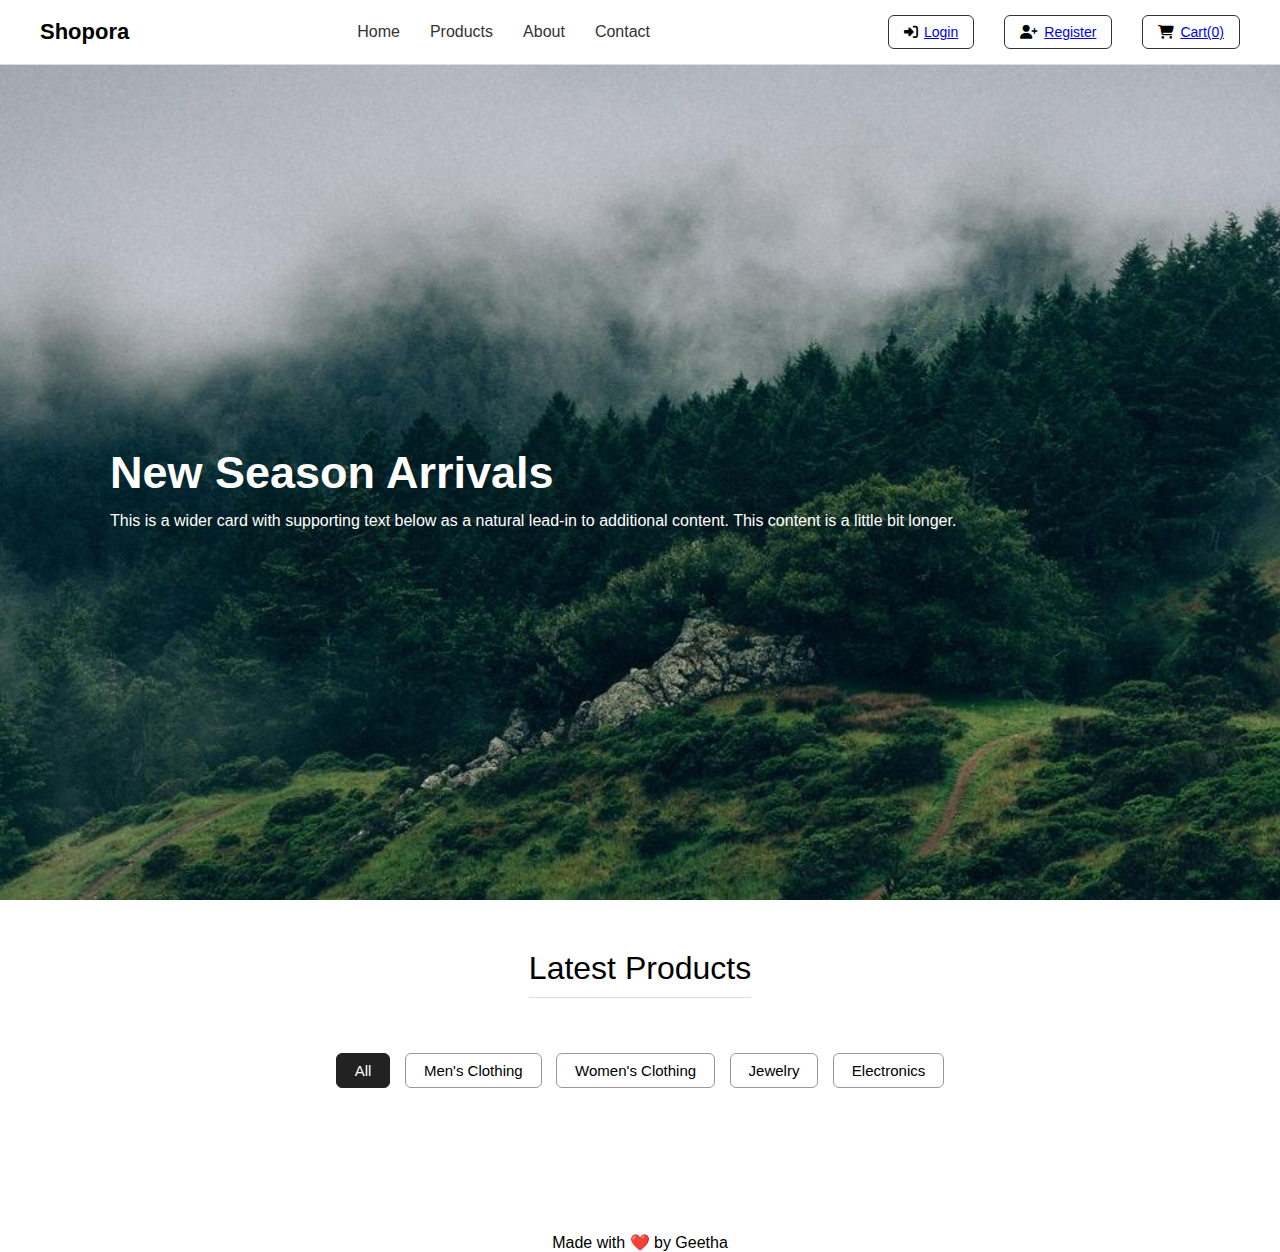
<file: index.html>
<!DOCTYPE html>
<html lang="en">
<head>
    <meta charset="UTF-8">
    <meta name="viewport" content="width=device-width, initial-scale=1.0">
    <title>Ecommerce</title>
    <link rel="stylesheet" href="https://cdnjs.cloudflare.com/ajax/libs/font-awesome/6.5.0/css/all.min.css">
    <link rel="stylesheet" href="homepage.css">
</head>
<body>
<!-- navigation bar -->
<header class="navbar">
    <div class="logo">
    <a href="index.html">Shopora</a>
    </div>

    <div class="hamburger">
        <i class="fa fa-bars"></i>
    </div>

 <nav>
        <a href="index.html">Home</a>
        <a href="Products.html">Products</a>
        <a href="About.html">About</a>
        <a href="contact.html">Contact</a>
        
    </nav>

<div class="icons desktop-icons">
        <button class="btn"><i class="fa-solid fa-right-to-bracket"></i><a href="Login.html"> Login</a></button>
        <button class="btn"><i class="fa-solid fa-user-plus"></i><a href="Register.html">Register</a> </button>
        <button class="btn cart"><i class="fa-solid fa-cart-shopping"></i><a href="cart.html">Cart (0)</a> </button>
    </div>

</header>

<section class="hero">
    <div class="hero-content">
        <h1>New Season Arrivals</h1>
        <p>This is a wider card with supporting text below as a natural lead-in to additional content. 
           This content is a little bit longer.</p>
    </div>
</section>

<section class="products-section">
    <h2>Latest Products</h2>
    <div class="product-filters">
        <button class="filter-btn active">All</button>
        <button class="filter-btn">Men's Clothing</button>
        <button class="filter-btn">Women's Clothing</button>
        <button class="filter-btn">Jewelry</button>
        <button class="filter-btn">Electronics</button>
    </div>
</section>

<div class="product-container" id="productContainer"></div>

<footer class="footer">
    Made with ❤️ by Geetha
</footer>

<script>
const productContainer = document.getElementById("productContainer");
let allProducts = [];

// Fetch products
async function loadProducts() {
    const response = await fetch("https://fakestoreapi.com/products");
    allProducts = await response.json();
    displayProducts(allProducts);
}

// Display products
function displayProducts(products) {
    productContainer.innerHTML = products.map(product => `
        <div class="product-card">
            <img src="${product.image}" alt="${product.title}">
            <h3>${product.title.slice(0, 18)}...</h3>
            <p>${product.description.slice(0, 60)}...</p>
            <div class="product-price">$ ${product.price}</div>
            <div class="card-btns">
                <button>Details</button>
                <button onclick="addToCart(${product.id}, '${product.title}', ${product.price}, '${product.image}')">Add to Cart</button>
            </div>
        </div>
    `).join("");
}

// Filter the products [all,men,women,jewelery,electronics]
document.querySelectorAll(".filter-btn").forEach(btn => {
    btn.addEventListener("click", () => {

       
        document.querySelector(".filter-btn.active")?.classList.remove("active");
        btn.classList.add("active");

        const category = btn.textContent.trim();
        
        if (category === "All") {
            displayProducts(allProducts);
        } 
        else if (category.includes("Men")) {
            displayProducts(allProducts.filter(p => p.category === "men's clothing"));
        } 
        else if (category.includes("Women")) {
            displayProducts(allProducts.filter(p => p.category === "women's clothing"));
        } 
        else if (category.includes("Jewelry")) {
            displayProducts(allProducts.filter(p => p.category === "jewelery"));
        } 
        else if (category.includes("Electronics")) {
            displayProducts(allProducts.filter(p => p.category === "electronics"));
        }
    });
});

loadProducts();
updateCartCount();

// Adding to cart function
function addToCart(id, title, price, image) {
    let cart = JSON.parse(localStorage.getItem('cart')) || [];
    const existingItem = cart.find(item => item.id === id);

    if (existingItem) {
        existingItem.quantity += 1;
        alert('This product is already in the cart');
    } else {
        cart.push({ id, title, price, image, quantity: 1 });
        alert('Product added to cart!');
    }

    localStorage.setItem('cart', JSON.stringify(cart));
    updateCartCount();
}

// Update cart count 
function updateCartCount() {
    const cart = JSON.parse(localStorage.getItem('cart')) || [];
    const cartCount = cart.reduce((total, item) => total + item.quantity, 0);
    const cartBtn = document.querySelector('.btn a[href="cart.html"]');
    if (cartBtn) {
        cartBtn.textContent = `Cart(${cartCount})`;
    }
}

// Hamburger menu toggle
const hamburger = document.querySelector('.hamburger');
const nav = document.querySelector('nav');

hamburger.addEventListener('click', () => {
    nav.classList.toggle('active');
});
</script>

</body>
</html>
</file>
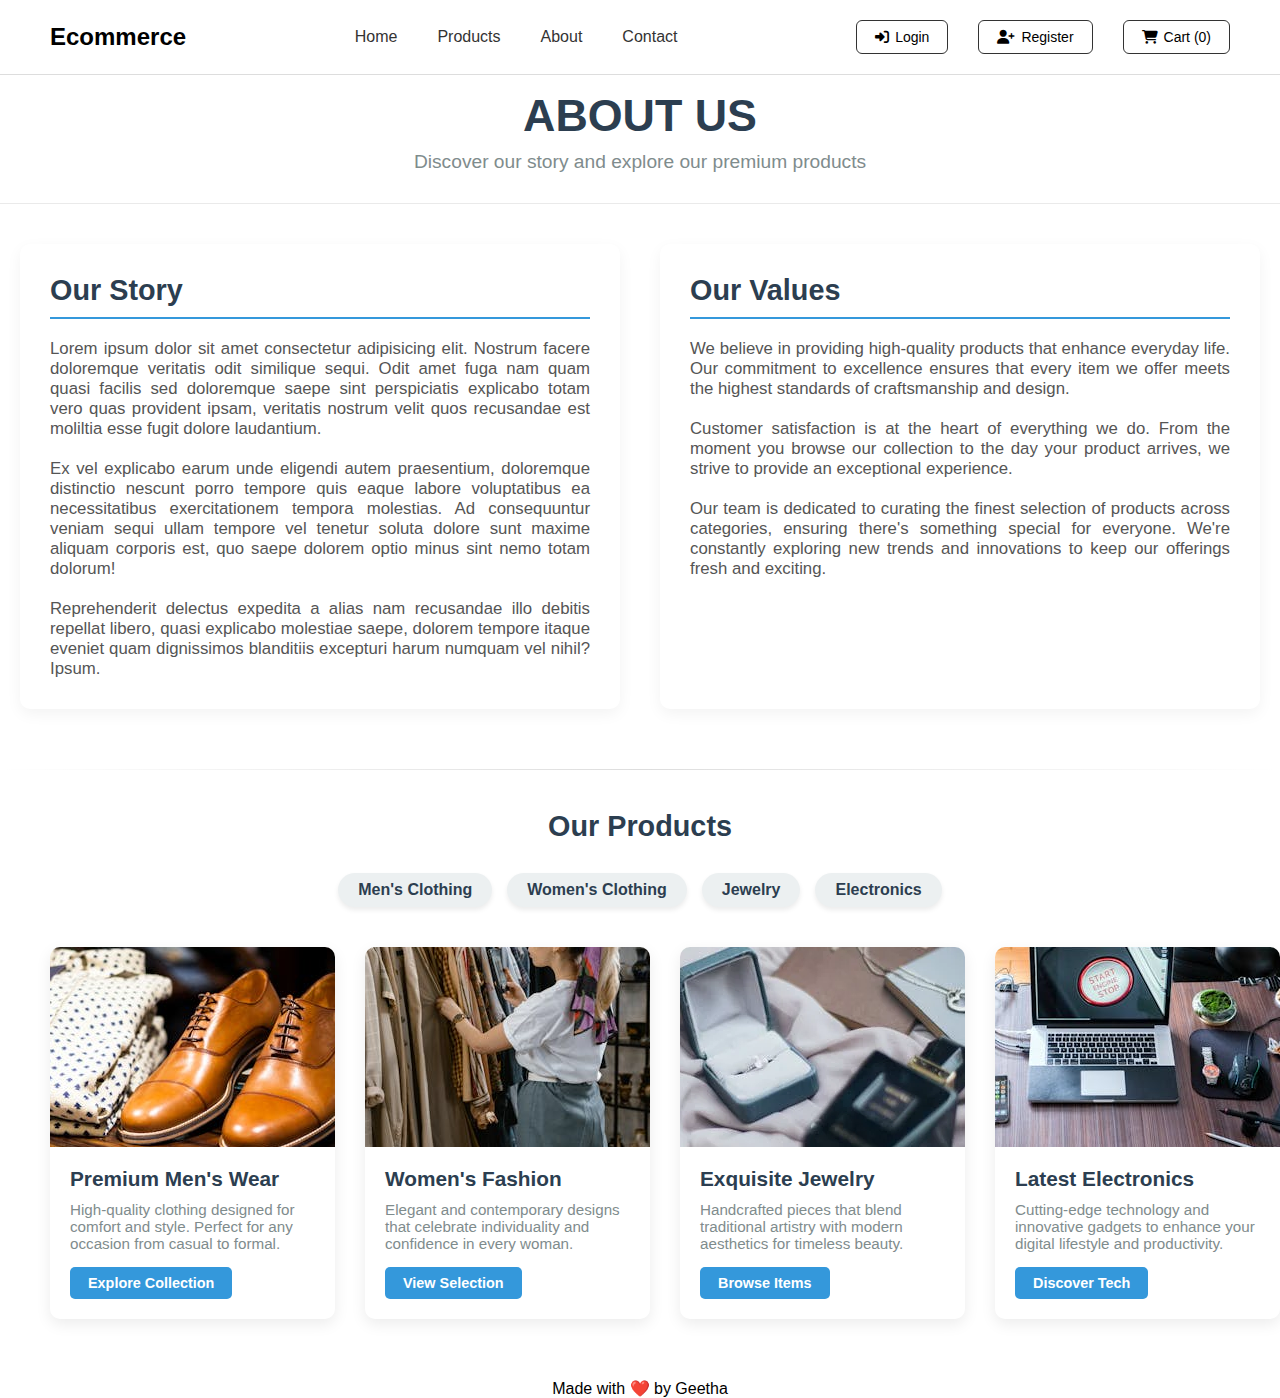
<file: About.html>
<!DOCTYPE html>
<html lang="en">
<head>
    <meta charset="UTF-8">
    <meta name="viewport" content="width=device-width, initial-scale=1.0">
    <title>Ecommerce</title>
    <link rel="stylesheet" href="https://cdnjs.cloudflare.com/ajax/libs/font-awesome/6.5.0/css/all.min.css">
    <link rel="stylesheet" href="about.css">
</head>
<body>
    
<!-- navigation bar -->
<header class="navbar">
    <div class="logo">
    <a href="index.html">Ecommerce</a>
    </div>

     <div class="hamburger">
        <i class="fa fa-bars"></i>
    </div>
    <nav>
        <a href="index.html">Home</a>
        <a href="Products.html">Products</a>
        <a href="About.html">About</a>
        <a href="contact.html">Contact</a>
    </nav>

    <div class="icons desktop-icons">
       <button class="btn"><i class="fa-solid fa-right-to-bracket"></i><a href="Login.html"> Login</a></button>
        <button class="btn"><i class="fa-solid fa-user-plus"></i><a href="Register.html">Register</a> </button>
        <button class="btn cart"><i class="fa-solid fa-cart-shopping"></i><a href="cart.html">Cart (0)</a> </button>
    </div>
</header>

<section class="heading">
        <h1>About Us</h1>
        <p class="subtitle">Discover our story and explore our premium products</p>
</section>
    
    <div class="container">
        <div class="about-section">
            <h2>Our Story</h2>
            <div class="about-text">
                <p>Lorem ipsum dolor sit amet consectetur adipisicing elit. Nostrum facere doloremque veritatis odit similique sequi. Odit amet fuga nam quam quasi facilis sed doloremque saepe sint perspiciatis explicabo totam vero quas provident ipsam, veritatis nostrum velit quos recusandae est moliltia esse fugit dolore laudantium.</p>
                <br>
                <p>Ex vel explicabo earum unde eligendi autem praesentium, doloremque distinctio nescunt porro tempore quis eaque labore voluptatibus ea necessitatibus exercitationem tempora molestias. Ad consequuntur veniam sequi ullam tempore vel tenetur soluta dolore sunt maxime aliquam corporis est, quo saepe dolorem optio minus sint nemo totam dolorum!</p>
                <br>
                <p>Reprehenderit delectus expedita a alias nam recusandae illo debitis repellat libero, quasi explicabo molestiae saepe, dolorem tempore itaque eveniet quam dignissimos blanditiis excepturi harum numquam vel nihil? Ipsum.</p>
            </div>
        </div>
        
        <div class="about-section">
            <h2>Our Values</h2>
            <div class="about-text">
                <p>We believe in providing high-quality products that enhance everyday life. Our commitment to excellence ensures that every item we offer meets the highest standards of craftsmanship and design.</p>
                <br>
                <p>Customer satisfaction is at the heart of everything we do. From the moment you browse our collection to the day your product arrives, we strive to provide an exceptional experience.</p>
                <br>
                <p>Our team is dedicated to curating the finest selection of products across categories, ensuring there's something special for everyone. We're constantly exploring new trends and innovations to keep our offerings fresh and exciting.</p>
            </div>
        </div>
    </div>
    
    <div class="divider"></div>
    
    <div class="products-section">
        <h2>Our Products</h2>
        
        <div class="product-categories">
            <div class="category-tag">Men's Clothing</div>
            <div class="category-tag">Women's Clothing</div>
            <div class="category-tag">Jewelry</div>
            <div class="category-tag">Electronics</div>
        </div>
        
        <div class="cards-container">
            <!-- Card 1 -->
            <div class="card">
                <div class="card-image">
                    <img src="images/pexels-photo-298863.jpeg" alt="" >
                    <i class="fas fa-tshirt"></i>
                </div>
                <div class="card-content">
                    <h3>Premium Men's Wear</h3>
                    <p>High-quality clothing designed for comfort and style. Perfect for any occasion from casual to formal.</p>
                    <a href="#" class="card-button">Explore Collection</a>
                </div>
            </div>
            
            <!-- Card 2 -->
            <div class="card">
                <div class="card-image">
                    <img src="images/pexels-photo-7679720.jpeg" alt="">
                    <i class="fas fa-female"></i>
                </div>
                <div class="card-content">
                    <h3>Women's Fashion</h3>
                    <p>Elegant and contemporary designs that celebrate individuality and confidence in every woman.</p>
                    <a href="#" class="card-button">View Selection</a>
                </div>
            </div>
            
            <!-- Card 3 -->
            <div class="card">
                <div class="card-image">
                    <img src="images/pexels-photo-1927259.webp" alt="">
                    <i class="fas fa-gem"></i>
                </div>
                <div class="card-content">
                    <h3>Exquisite Jewelry</h3>
                    <p>Handcrafted pieces that blend traditional artistry with modern aesthetics for timeless beauty.</p>
                    <a href="#" class="card-button">Browse Items</a>
                </div>
            </div>
            
            <!-- Card 4 -->
            <div class="card">
                <div class="card-image">
                    <img src="images/pexels-photo-356056.jpeg" alt="">
                    <i class="fas fa-laptop"></i>
                </div>
                <div class="card-content">
                    <h3>Latest Electronics</h3>
                    <p>Cutting-edge technology and innovative gadgets to enhance your digital lifestyle and productivity.</p>
                    <a href="#" class="card-button">Discover Tech</a>
                </div>
            </div>
        </div>
    </div>
    
   <footer class="footer">
    Made with ❤️ by Geetha
</footer>
<script>
    // Hamburger menu toggle
const hamburger = document.querySelector('.hamburger');
const nav = document.querySelector('nav');

hamburger.addEventListener('click', () => {
    nav.classList.toggle('active');
});
</script>


</body>
</html>
</file>
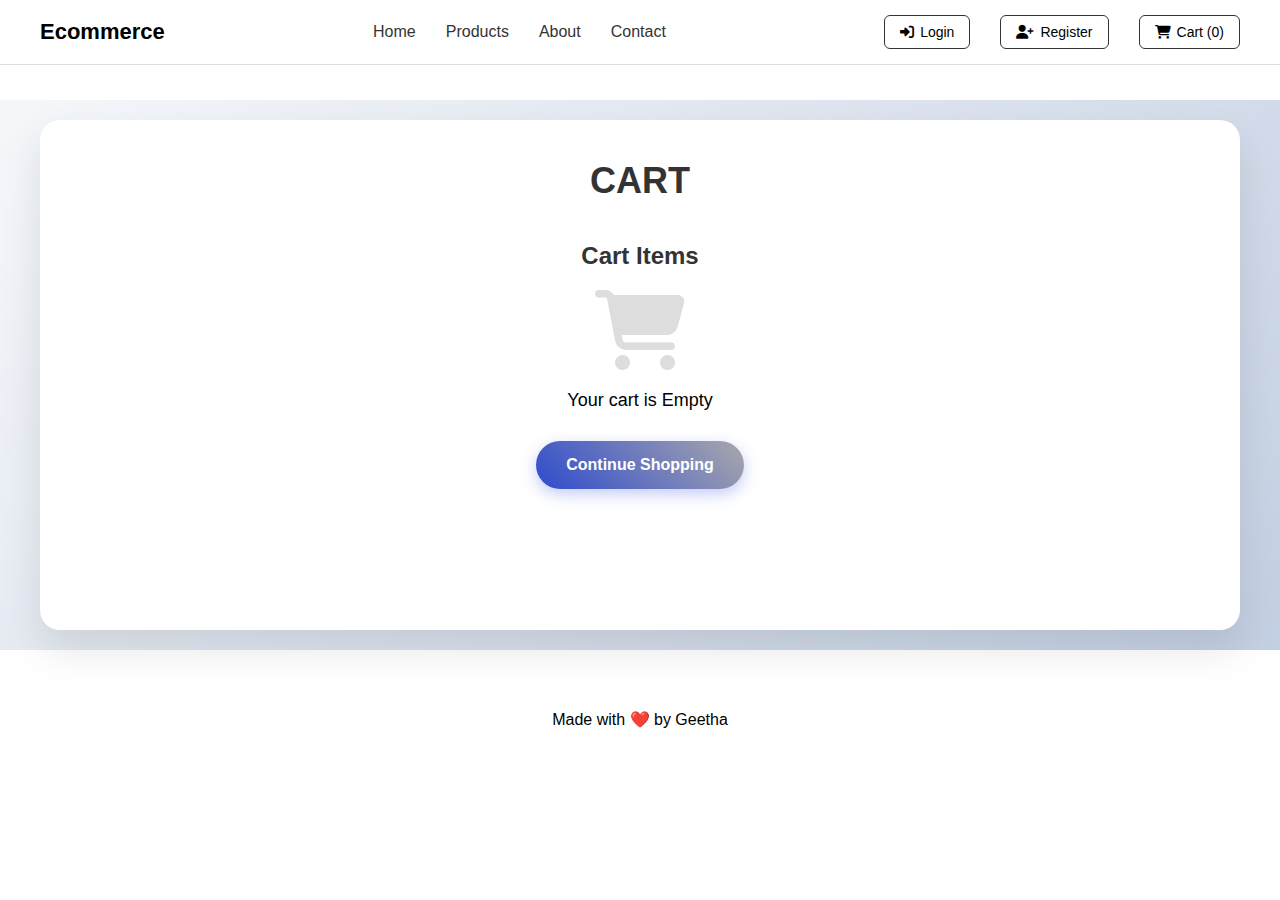
<file: cart.html>
<!DOCTYPE html>
<html lang="en">

<head>
    <meta charset="UTF-8">
    <meta name="viewport" content="width=device-width, initial-scale=1.0">
    <title>Ecommerce</title>
    <link rel="stylesheet" href="https://cdnjs.cloudflare.com/ajax/libs/font-awesome/6.5.0/css/all.min.css">
    <link rel="stylesheet" href="cart.css">
</head>

<body>
    <!-- navigation bar -->
    <header class="navbar">
        <div class="logo">
            <a href="index.html">Ecommerce</a>
        </div>

        <div class="hamburger">
            <i class="fa fa-bars"></i>
        </div>

        <nav>
            <a href="index.html">Home</a>
            <a href="Products.html">Products</a>
            <a href="About.html">About</a>
            <a href="contact.html">Contact</a>

        </nav>

        <div class="icons desktop-icons">
            <button class="btn"><i class="fa-solid fa-right-to-bracket"></i><a href="Login.html"> Login</a></button>
            <button class="btn"><i class="fa-solid fa-user-plus"></i><a href="Register.html">Register</a> </button>
            <button class="btn cart"><i class="fa-solid fa-cart-shopping"></i><a href="cart.html">Cart (0)</a> </button>
        </div>

    </header>

    <section class="cart-section">
        <div class="cart-container">
            <h1>Cart</h1>
            <div class="cart-layout">
                <div class="cart-items-container">
                    <h2>Cart Items</h2>
                    <div id="cartItems"></div>
                    <div class="empty-cart" id="emptyCart">
                        <i class="fas fa-shopping-cart empty-icon"></i>
                        <p>Your cart is Empty</p>
                        <a href="Homepage.html" class="continue-shopping-btn">Continue Shopping</a>
                    </div>
                </div>
                <div class="order-summary">
                    <h2>Order Summary</h2>
                    <div id="orderDetails"></div>
                    <button id="checkoutBtn" onclick="checkout()"> Go and Checkout</button>
                </div>
            </div>
        </div>
    </section>

    <footer class="footer">
        Made with ❤️ by Geetha
    </footer>

    <script>
        let cart = JSON.parse(localStorage.getItem('cart')) || [];

        function loadCart() {
            const cartItems = document.getElementById('cartItems');
            const orderDetails = document.getElementById('orderDetails');
            const emptyCart = document.getElementById('emptyCart');
            const checkoutBtn = document.getElementById('checkoutBtn');

            if (cart.length === 0) {
                emptyCart.style.display = 'block';
                cartItems.innerHTML = '';
                orderDetails.innerHTML = '';
                checkoutBtn.style.display = 'none';
                document.querySelector('.order-summary').style.display = 'none';
                return;
            }

            document.querySelector('.order-summary').style.display = 'block';
            emptyCart.style.display = 'none';
            checkoutBtn.style.display = 'block';

            cartItems.innerHTML = cart.map(item => `
        <div class="cart-item">
            <img src="${item.image}" alt="${item.title}">
            <div class="item-details">
                <h3>${item.title}</h3>
                <p>Total Price: $${(item.price * item.quantity).toFixed(2)}</p>
                <div class="quantity-controls">
                    <button onclick="changeQuantity(${item.id}, -1)">-</button>
                    <span>${item.quantity}</span>
                    <button onclick="changeQuantity(${item.id}, 1)">+</button>
                </div>
                <button onclick="removeItem(${item.id})">Remove</button>
            </div>
        </div>
    `).join('');

            const productsTotal = cart.reduce((sum, item) => sum + (item.price * item.quantity), 0);
            const shippingCharges = productsTotal > 0 ? 10 : 0;
            const total = productsTotal + shippingCharges;

            orderDetails.innerHTML = `
        <p>Products: $${productsTotal.toFixed(2)}</p>
        <p>Shipping Charges: $${shippingCharges.toFixed(2)}</p>
        <p><strong>Total: $${total.toFixed(2)}</strong></p>
    `;
        }

        function changeQuantity(productId, change) {
            const item = cart.find(item => item.id === productId);
            if (item) {
                item.quantity += change;
                if (item.quantity <= 0) {
                    removeItem(productId);
                } else {
                    localStorage.setItem('cart', JSON.stringify(cart));
                    loadCart();
                    updateCartCount();
                }
            }
        }

        function checkout() {
            // Clear the cart
            localStorage.removeItem('cart');
            cart = [];
            loadCart();
            updateCartCount();

            window.location.href = 'Homepage.html';
        }

        function removeItem(productId) {
            cart = cart.filter(item => item.id !== productId);
            localStorage.setItem('cart', JSON.stringify(cart));
            loadCart();
            updateCartCount();
        }

        function updateCartCount() {
            const cartCount = cart.reduce((total, item) => total + item.quantity, 0);
            const cartBtn = document.querySelector('.btn a[href="cart.html"]');
            if (cartBtn) {
                cartBtn.textContent = `Cart (${cartCount})`;
            }
        }

        loadCart();
        updateCartCount();
    </script>
</body>

</html>
</file>
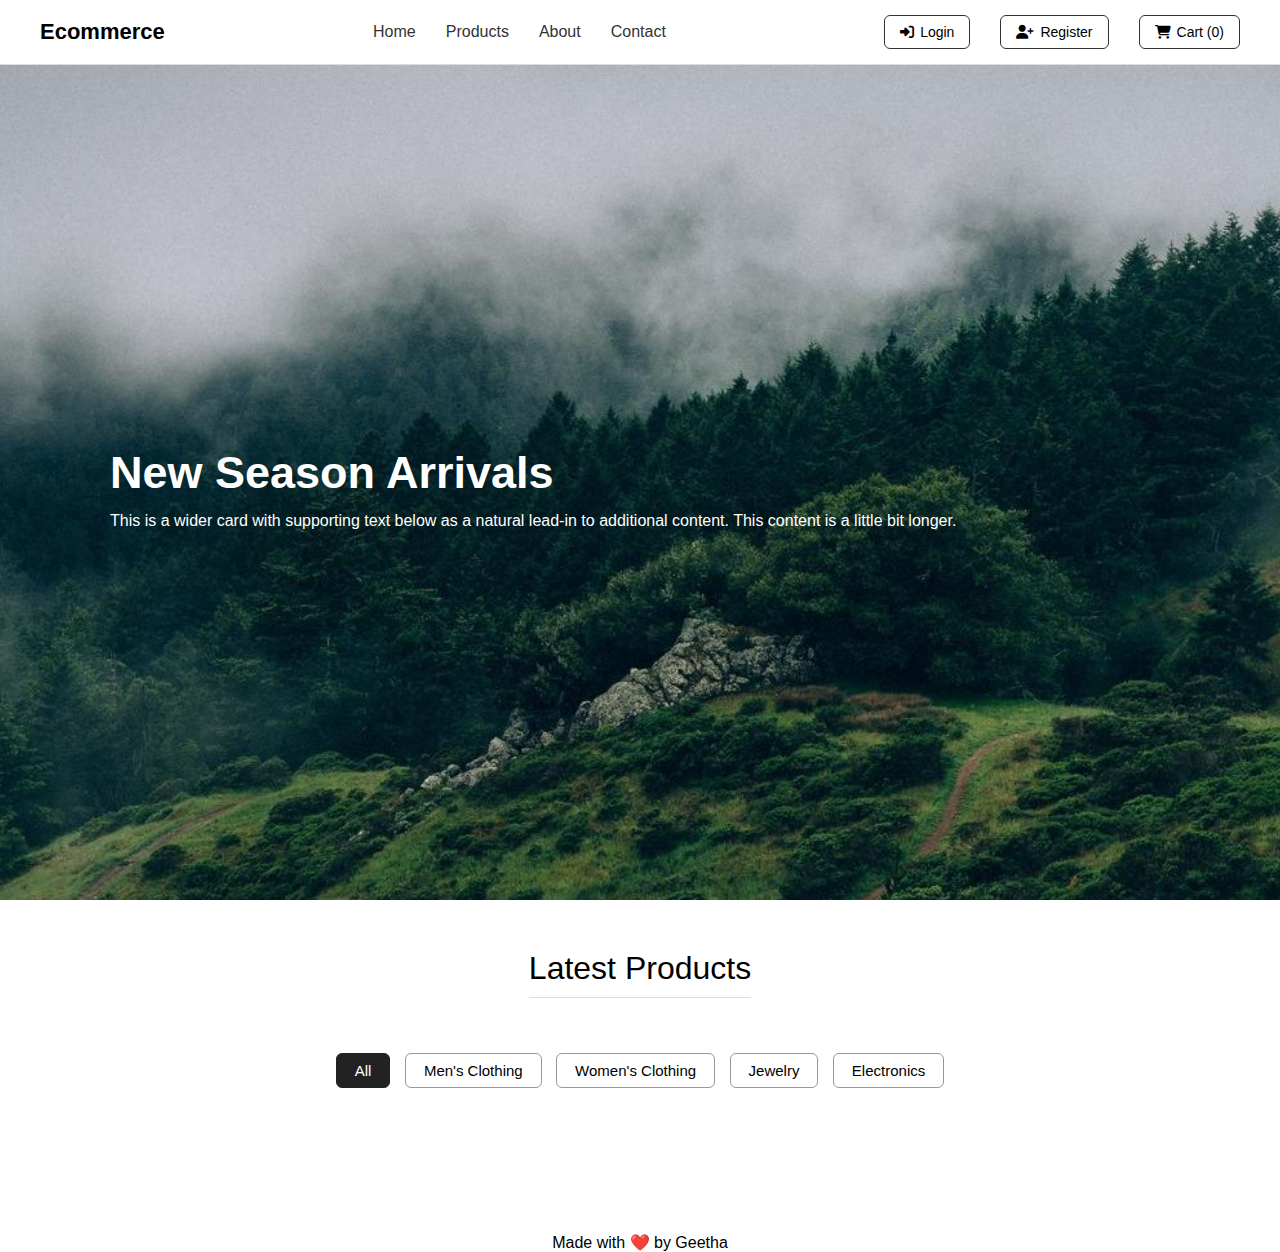
<file: Homepage.html>
<!DOCTYPE html>
<html lang="en">
<head>
    <meta charset="UTF-8">
    <meta name="viewport" content="width=device-width, initial-scale=1.0">
    <title>Ecommerce</title>
    <link rel="stylesheet" href="https://cdnjs.cloudflare.com/ajax/libs/font-awesome/6.5.0/css/all.min.css">
    <link rel="stylesheet" href="homepage.css">
</head>
<body>
<!-- navigation bar -->
<header class="navbar">
    <div class="logo">
    <a href="Homepage.html">Ecommerce</a>
    </div>

    <nav>
        <a href="Homepage.html">Home</a>
        <a href="Products.html">Products</a>
        <a href="About.html">About</a>
        <a href="contact.html">Contact</a>
    </nav>

    <div class="icons">
        <button class="btn"><i class="fa-solid fa-right-to-bracket"></i> Login</button>
        <button class="btn"><i class="fa-solid fa-user-plus"></i> Register</button>
        <button class="btn cart"><i class="fa-solid fa-cart-shopping"></i> Cart (0)</button>
    </div>
</header>

<section class="hero">
    <div class="hero-content">
        <h1>New Season Arrivals</h1>
        <p>This is a wider card with supporting text below as a natural lead-in to additional content. 
           This content is a little bit longer.</p>
    </div>
</section>

<section class="products-section">
    <h2>Latest Products</h2>
    <div class="product-filters">
        <button class="filter-btn active">All</button>
        <button class="filter-btn">Men's Clothing</button>
        <button class="filter-btn">Women's Clothing</button>
        <button class="filter-btn">Jewelry</button>
        <button class="filter-btn">Electronics</button>
    </div>
</section>

<div class="product-container" id="productContainer"></div>

<footer class="footer">
    Made with ❤️ by Geetha
</footer>

<script>
const productContainer = document.getElementById("productContainer");
let allProducts = [];

// Fetch products
async function loadProducts() {
    const response = await fetch("https://fakestoreapi.com/products");
    allProducts = await response.json();
    displayProducts(allProducts);
}

// Display products
function displayProducts(products) {
    productContainer.innerHTML = products.map(product => `
        <div class="product-card">
            <img src="${product.image}" alt="${product.title}">
            <h3>${product.title.slice(0, 18)}...</h3>
            <p>${product.description.slice(0, 60)}...</p>
            <div class="product-price">$ ${product.price}</div>
            <div class="card-btns">
                <button>Details</button>
                <button>Add to Cart</button>
            </div>
        </div>
    `).join("");
}

// Filter the products [all,men,women,jewelery,electronics]
document.querySelectorAll(".filter-btn").forEach(btn => {
    btn.addEventListener("click", () => {

        // Active Class Toggle
        document.querySelector(".filter-btn.active")?.classList.remove("active");
        btn.classList.add("active");

        const category = btn.textContent.trim();
        
        if (category === "All") {
            displayProducts(allProducts);
        } 
        else if (category.includes("Men")) {
            displayProducts(allProducts.filter(p => p.category === "men's clothing"));
        } 
        else if (category.includes("Women")) {
            displayProducts(allProducts.filter(p => p.category === "women's clothing"));
        } 
        else if (category.includes("Jewelry")) {
            displayProducts(allProducts.filter(p => p.category === "jewelery"));
        } 
        else if (category.includes("Electronics")) {
            displayProducts(allProducts.filter(p => p.category === "electronics"));
        }
    });
});

loadProducts();
</script>

</body>
</html>
</file>
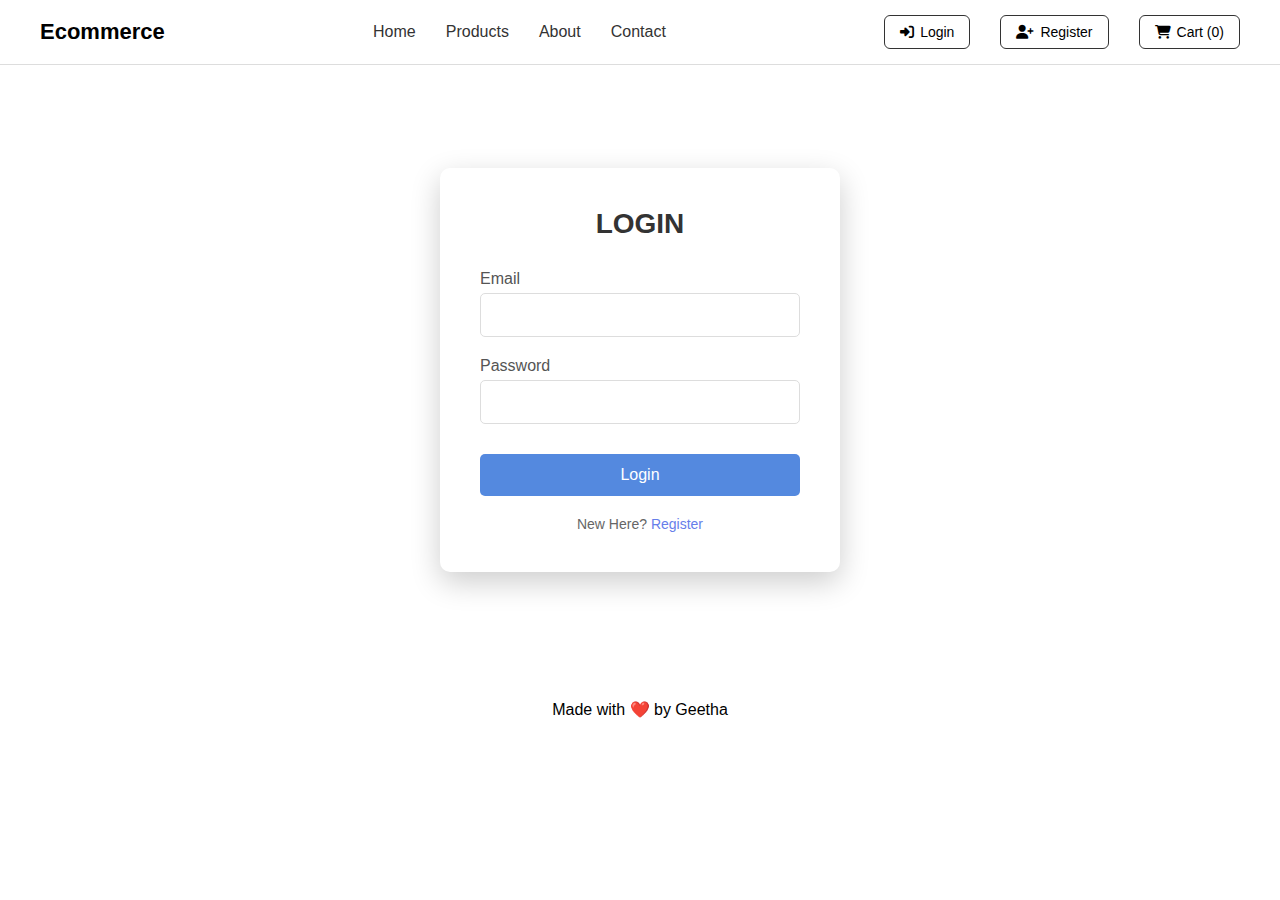
<file: Login.html>
<!DOCTYPE html>
<html lang="en">
<head>
    <meta charset="UTF-8">
    <meta name="viewport" content="width=device-width, initial-scale=1.0">
    <title>Ecommerce</title>
    <link rel="stylesheet" href="https://cdnjs.cloudflare.com/ajax/libs/font-awesome/6.5.0/css/all.min.css">
    <link rel="stylesheet" href="login.css">
</head>
<body>
<!-- navigation bar -->
<header class="navbar">
    <div class="logo">
    <a href="index.html">Ecommerce</a>
    </div>

    <div class="hamburger">
        <i class="fa fa-bars"></i>
    </div>

 <nav>
        <a href="index.html">Home</a>
        <a href="Products.html">Products</a>
        <a href="About.html">About</a>
        <a href="contact.html">Contact</a>
        
    </nav>

<div class="icons desktop-icons">
       <button class="btn"><i class="fa-solid fa-right-to-bracket"></i><a href="Login.html"> Login</a></button>
        <button class="btn"><i class="fa-solid fa-user-plus"></i><a href="Register.html">Register</a> </button>
        <button class="btn cart"><i class="fa-solid fa-cart-shopping"></i><a href="cart.html">Cart (0)</a> </button>
    </div>

</header>

<section class="login-section">
    <div class="login-container">
        <h1>Login</h1>
        <form class="login-form">
            <div class="form-group">
                <label for="email">Email</label>
                <input type="email" id="email" name="email" required>
            </div>
            <div class="form-group">
                <label for="password">Password</label>
                <input type="password" id="password" name="password" required>
            </div>
            <button type="submit" class="login-btn">Login</button>
        </form>
        <p class="register-link">New Here? <a href="Register.html">Register</a></p>
    </div>
</section>

<footer class="footer">
    Made with ❤️ by Geetha
</footer>

</body>
</html>
</file>
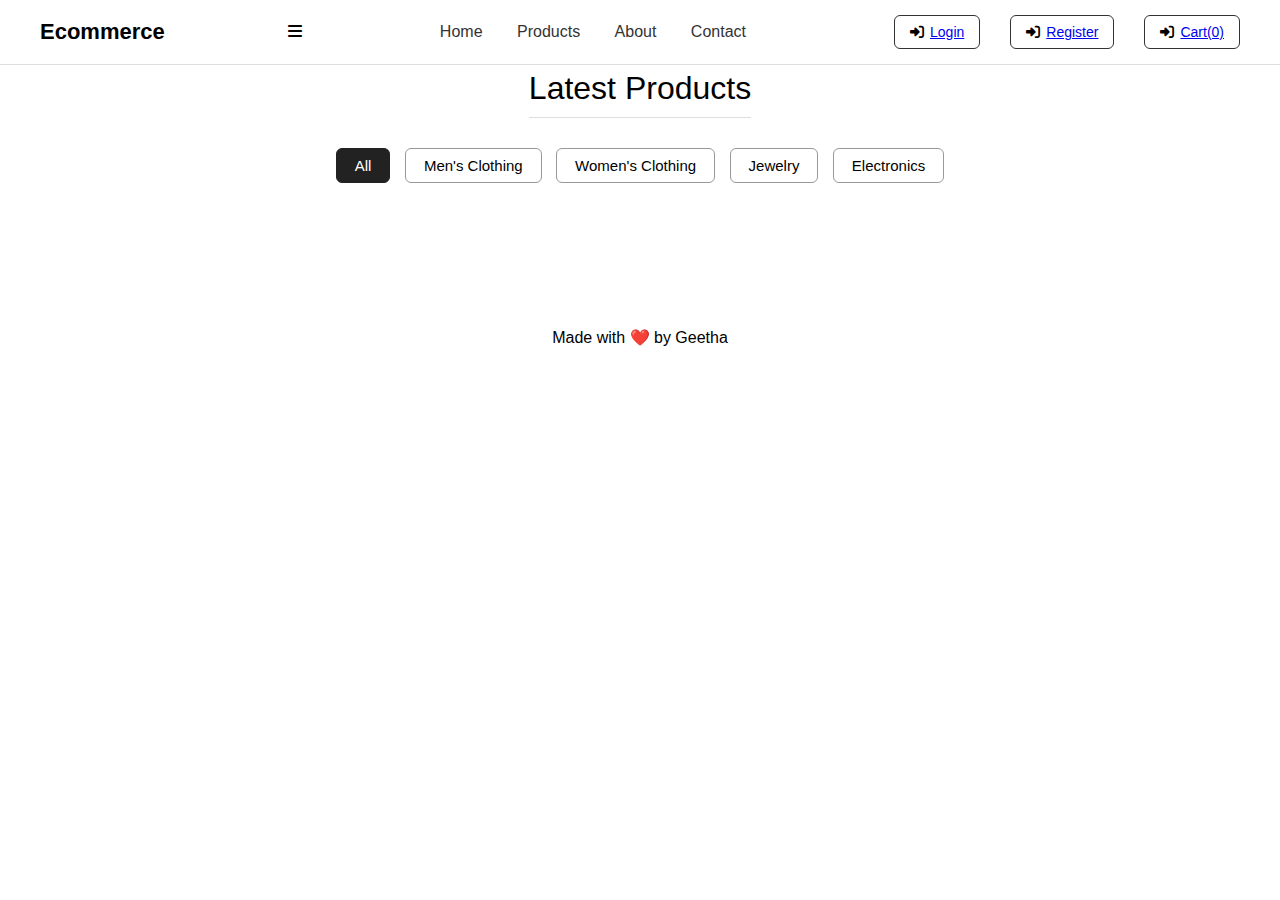
<file: Products.html>
<!DOCTYPE html>
<html lang="en">

<head>
    <meta charset="UTF-8">
    <meta name="viewport" content="width=device-width, initial-scale=1.0">
    <title>Ecommerce</title>
    <link rel="stylesheet" href="https://cdnjs.cloudflare.com/ajax/libs/font-awesome/6.5.0/css/all.min.css">
    <link rel="stylesheet" href="products.css">
</head>

<body>
    <!-- navigation bar -->
    <header class="navbar">
        <div class="logo">
            <a href="index.html">Ecommerce</a>
        </div>

        <div class="hamburger">
            <i class="fa fa-bars"></i>
        </div>
        <nav>
            <a href="index.html">Home</a>
            <a href="Products.html">Products</a>
            <a href="About.html">About</a>
            <a href="contact.html">Contact</a>
        </nav>

        <div class="icons desktop-icons">
            <button class="btn"><i class="fa-solid fa-right-to-bracket"></i><a href="Login.html"> Login</a></button>
            <button class="btn"><i class="fa-solid fa-right-to-bracket"></i><a href="Register.html">
                    Register</a></button>
            <button class="btn"><i class="fa-solid fa-right-to-bracket"></i><a href="cart.html"> Cart(0)</a></button>
        </div>
    </header>

    <!-- products section -->
    <section class="products-section">
        <h2>Latest Products</h2>
        <div class="product-filters">
            <button class="filter-btn active">All</button>
            <button class="filter-btn">Men's Clothing</button>
            <button class="filter-btn">Women's Clothing</button>
            <button class="filter-btn">Jewelry</button>
            <button class="filter-btn">Electronics</button>
        </div>
    </section>

    <div class="product-container" id="productContainer"></div>

    <footer class="footer">
        Made with ❤️ by Geetha
    </footer>

    <script>
        const productContainer = document.getElementById("productContainer");
        let allProducts = [];

        // Fetch products
        async function loadProducts() {
            const response = await fetch("https://fakestoreapi.com/products");
            allProducts = await response.json();
            displayProducts(allProducts);
        }

        // Display products
        function displayProducts(products) {
            productContainer.innerHTML = products.map(product => `
        <div class="product-card">
            <img src="${product.image}" alt="${product.title}">
            <h3>${product.title.slice(0, 18)}...</h3>
            <p>${product.description.slice(0, 60)}...</p>
            <div class="product-price">$ ${product.price}</div>
            <div class="card-btns">
                <button>Details</button>
                <button onclick="addToCart(${product.id}, '${product.title}', ${product.price}, '${product.image}')">Add to Cart</button>
            </div>
        </div>
    `).join("");
        }

        // Filter the products [all,men,women,jewelery,electronics]
        document.querySelectorAll(".filter-btn").forEach(btn => {
            btn.addEventListener("click", () => {


                document.querySelector(".filter-btn.active")?.classList.remove("active");
                btn.classList.add("active");

                const category = btn.textContent.trim();

                if (category === "All") {
                    displayProducts(allProducts);
                }
                else if (category.includes("Men")) {
                    displayProducts(allProducts.filter(p => p.category === "men's clothing"));
                }
                else if (category.includes("Women")) {
                    displayProducts(allProducts.filter(p => p.category === "women's clothing"));
                }
                else if (category.includes("Jewelry")) {
                    displayProducts(allProducts.filter(p => p.category === "jewelery"));
                }
                else if (category.includes("Electronics")) {
                    displayProducts(allProducts.filter(p => p.category === "electronics"));
                }
            });
        });

        loadProducts();
        updateCartCount();

        // Add to cart function
        function addToCart(id, title, price, image) {
            let cart = JSON.parse(localStorage.getItem('cart')) || [];
            const existingItem = cart.find(item => item.id === id);

            if (existingItem) {
                existingItem.quantity += 1;
                alert('This product is already in the cart');
            } else {
                cart.push({ id, title, price, image, quantity: 1 });
                alert('Product added to cart!');
            }

            localStorage.setItem('cart', JSON.stringify(cart));
            updateCartCount();
        }

        // Update cart count in navbar
        function updateCartCount() {
            const cart = JSON.parse(localStorage.getItem('cart')) || [];
            const cartCount = cart.reduce((total, item) => total + item.quantity, 0);
            const cartBtn = document.querySelector('.btn a[href="cart.html"]');
            if (cartBtn) {
                cartBtn.textContent = `Cart(${cartCount})`;
            }
        }

        // Hamburger menu 
        const hamburger = document.querySelector('.hamburger');
        const nav = document.querySelector('nav');

        hamburger.addEventListener('click', () => {
            nav.classList.toggle('active');
        });
    </script>
</file>
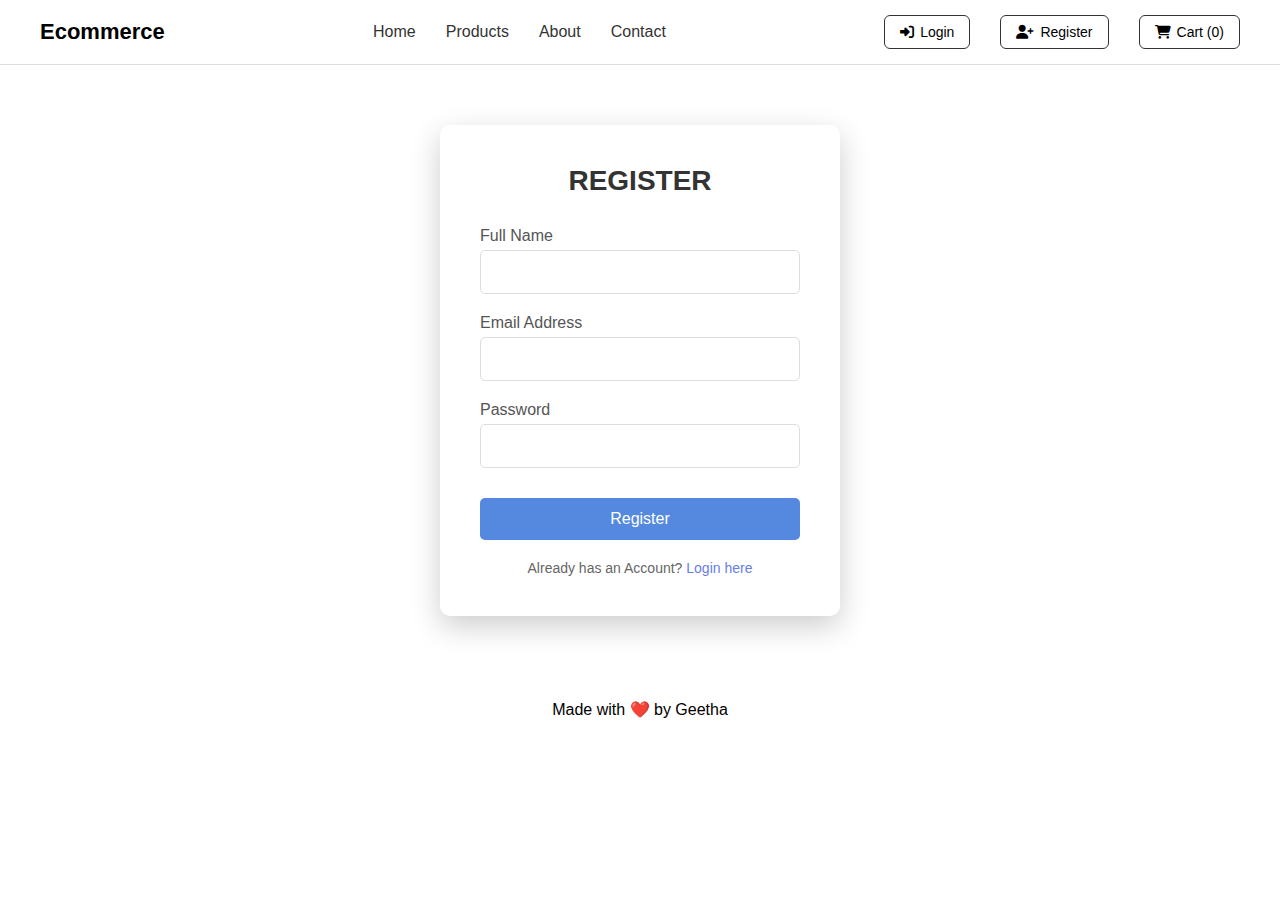
<file: Register.html>
<!DOCTYPE html>
<html lang="en">
<head>
    <meta charset="UTF-8">
    <meta name="viewport" content="width=device-width, initial-scale=1.0">
    <title>Ecommerce</title>
    <link rel="stylesheet" href="https://cdnjs.cloudflare.com/ajax/libs/font-awesome/6.5.0/css/all.min.css">
    <link rel="stylesheet" href="register.css">
</head>
<body>
<!-- navigation bar -->
<header class="navbar">
    <div class="logo">
    <a href="index.html">Ecommerce</a>
    </div>

    <div class="hamburger">
        <i class="fa fa-bars"></i>
    </div>

 <nav>
        <a href="index.html">Home</a>
        <a href="Products.html">Products</a>
        <a href="About.html">About</a>
        <a href="contact.html">Contact</a>
        
    </nav>

<div class="icons desktop-icons">
       <button class="btn"><i class="fa-solid fa-right-to-bracket"></i><a href="Login.html"> Login</a></button>
        <button class="btn"><i class="fa-solid fa-user-plus"></i><a href="Register.html">Register</a> </button>
        <button class="btn cart"><i class="fa-solid fa-cart-shopping"></i><a href="cart.html">Cart (0)</a> </button>
    </div>

</header>

<section class="register-section">
    <div class="register-container">
        <h1>Register</h1>
        <form class="register-form">
            <div class="form-group">
                <label for="fullname">Full Name</label>
                <input type="text" id="fullname" name="fullname" required>
            </div>
            <div class="form-group">
                <label for="email">Email Address</label>
                <input type="email" id="email" name="email" required>
            </div>
            <div class="form-group">
                <label for="password">Password</label>
                <input type="password" id="password" name="password" required>
            </div>
            <button type="submit" class="register-btn">Register</button>
        </form>
        <p class="login-link">Already has an Account? <a href="Login.html">Login here</a></p>
    </div>
</section>

<footer class="footer">
    Made with ❤️ by Geetha
</footer>

</body>
</html>
</file>
<file: homepage.css>
* {
    margin: 0;
    padding: 0;
    box-sizing: border-box;
    font-family: Arial, sans-serif;
}

/* Navbar */
.navbar {
    width: 100%;
    padding: 15px 40px;
    background: #fff;
    display: flex;
    justify-content: space-between;
    align-items: center;
    border-bottom: 1px solid #ddd;
    position: fixed;
    top: 0;
    z-index: 1000;
}

.logo {
    font-size: 22px;
    font-weight: bold;

}

.logo a {
    text-decoration: none;
    color: black;
}

.hamburger {
    display: none;
    cursor: pointer;
    font-size: 24px;
    color: #333;
}

nav {
    display: flex;
}

nav a {
    margin: 0 15px;
    text-decoration: none;
    color: #333;
    font-size: 16px;
    transition: 0.3s;
}

nav a:hover {
    color: #007bff;
}

/* Buttons */

.icons {
    display: flex;
    justify-content: center;
    gap: 20px;

}

.icons .btn {
    margin-left: 10px;
    padding: 8px 15px;
    border: 1px solid #333;
    background: #fff;
    cursor: pointer;
    border-radius: 6px;
    transition: 0.3s;
    display: flex;
    align-items: center;
    gap: 6px;
    font-size: 14px;
    flex-direction: row;

}

.btn:hover {
    background: #333;
    color: #fff;
}

/* Hero Section */
.hero{
    width: 100%;
    height: 100vh;
    background: url("images/main.png.jpg") no-repeat center/cover; /* Replace bg.jpg with your image */
    display: flex;
    align-items: center;
    justify-content: flex-start;
    padding-left: 60px;
    padding-top: 80px;
    color: white;
    position: relative;
}

.hero-content{
    position: relative;
    max-width: 100%;
    color:white;
    margin-left:50px;
}

.hero h1{
    font-size: 45px;
    margin-bottom: 10px;
}

.hero p{
    font-size: 16px;
    line-height: 1.5;
}


/* footer-section */
.footer{
    text-align: center;
    font-family: Arial, Helvetica, sans-serif;
    margin-top: 60px;
}

/* Products Section */
.products-section {
    text-align: center;
    padding: 50px 20px;
}

.products-section h2 {
    font-size: 32px;
    margin-bottom: 25px;
    font-weight: 500;
    border-bottom: 1px solid #ddd;
    display: inline-block;
    padding-bottom: 10px;
}

/* Filter Buttons */
.product-filters {
    margin-top: 25px;
}

.filter-btn {
    padding: 8px 18px;
    border: 1px solid #999;
    background: #fff;
    border-radius: 6px;
    margin: 5px;
    cursor: pointer;
    font-size: 15px;
    transition: 0.3s;
}

.filter-btn:hover,
.filter-btn.active {
    background: #222;
    color: #fff;
    border-color: #222;
}

/*  section responsive */
@media (max-width: 600px) {
    .products-section h2 {
        font-size: 26px;
    }

    .filter-btn {
        font-size: 14px;
        padding: 6px 15px;
    }
}

/* Product Card */
.product-container {
    width: 75%;
    margin: 30px auto;
    display: grid;
    grid-template-columns: repeat(3, 1fr);
    gap: 25px;
}

/* Individual Card */
.product-card {
    border: 1px solid #ddd;
    border-radius: 10px;
    padding: 15px;
    text-align: center;
    background: #fff;
}

.product-card img {
    width: 100%;
    height: 240px;
    object-fit: contain;
    border-radius: 8px;
}

.product-card h3 {
    font-size: 18px;
    margin: 10px 0;
    font-weight: 600;
}

.product-card p {
    color: #666;
    font-size: 14px;
    height: 50px;
    overflow: hidden;
}

.product-price {
    font-size: 18px;
    font-weight: bold;
    margin: 12px 0;
}

/* Card Buttons */
.card-btns {
    display: flex;
    justify-content: center;
    gap: 10px;
    margin-top: 10px;
}

.card-btns button {
    padding: 7px 14px;
    border: none;
    cursor: pointer;
    border-radius: 5px;
    background: #222;
    color: #fff;
    transition: 0.3s;
}

.card-btns button:hover {
    background: #555;
}

/* Navbar Responsive */
@media (max-width: 768px) {
    .navbar {
        padding: 15px 20px;
    }

    .hamburger {
        display: block;
    }

    nav {
        position: absolute;
        top: 100%;
        left: 0;
        width: 100%;
        background: #fff;
        flex-direction: column;
        display: none;
        box-shadow: 0 2px 5px rgba(0,0,0,0.1);
    }

    nav.active {
        display: flex;
    }

    nav a {
        margin: 10px 20px;
        padding: 10px 0;
        border-bottom: 1px solid #eee;
    }

    nav .icons {
        display: flex;
        flex-direction: column;
        gap: 10px;
        margin: 10px 20px;
        padding: 10px 0;
        border-bottom: 1px solid #eee;
    }

    nav .icons .btn {
        justify-content: flex-start;
        width: 100%;
        margin: 0;
    }

    .desktop-icons {
        display: none;
    }
}

@media (max-width: 480px) {
    .navbar {
        padding: 10px 15px;
    }

    .logo {
        font-size: 18px;
    }

    .hamburger {
        font-size: 20px;
    }

    nav a {
        font-size: 14px;
        margin: 8px 15px;
    }

    nav .icons {
        margin: 8px 15px;
        gap: 8px;
    }

    nav .icons .btn {
        font-size: 12px;
        padding: 6px 12px;
    }
}
</file>
<file: about.css>
* {
    margin: 0;
    padding: 0;
    box-sizing: border-box;
    font-family: Arial, sans-serif;
}

/* Navbar */
.navbar {
    width: 100%;
    padding: 15px 40px;
    background: #fff;
    display: flex;
    justify-content: space-between;
    align-items: center;
    border-bottom: 1px solid #ddd;
    position: fixed;
    top: 0;
    z-index: 1000;
}

.logo {
    font-size: 20px;
    font-weight: bold;

}

.logo a {
    text-decoration: none;
    color: black;
}

.hamburger {
    display: none;
    cursor: pointer;
    font-size: 24px;
    color: #333;
}

nav {
    display: flex;
}

nav a {
    margin: 0 15px;
    text-decoration: none;
    color: #333;
    font-size: 14px;
    transition: 0.3s;
}

nav a:hover {
    color: #007bff;
}

/* Buttons */

.icons {
    display: flex;
    justify-content: center;
    gap: 20px;

}
.btn a{
    text-decoration: none;
    color: black;
}
.btn a:hover{
    color:white
}

.icons .btn {
    margin-left: 10px;
    padding: 6px 13px;
    border: 1px solid #333;
    background: #fff;
    cursor: pointer;
    border-radius: 6px;
    transition: 0.3s;
    display: flex;
    align-items: center;
    gap: 6px;
    font-size: 12px;
    flex-direction: row;

}

.btn:hover {
    background: #333;
    color: #fff;
}

.btn:hover a {
    color: #fff;
}
.heading {
    margin-top: 60px;
    text-align: center;
    padding: 30px 0;
    border-bottom: 1px solid #eaeaea;
    margin-bottom: 40px;
}

h1 {
    font-size: 2.8rem;
    color: #2c3e50;
    margin-bottom: 10px;
    font-weight: 700;
    text-transform: uppercase;
    
}

.subtitle {
    color: #7f8c8d;
    font-size: 1.2rem;
    font-weight: 300;
}

.container {
    display: flex;
    flex-wrap: wrap;
    gap: 40px;
    margin-bottom: 60px;
    align-content: center;
    justify-content: center;
}

.about-section {
    flex: 1;
    max-width:600px;
    background: white;
    padding: 30px;   
    border-radius: 10px;
    box-shadow: 0 5px 15px rgba(0, 0, 0, 0.05);
}

.about-section h2 {
    color: #2c3e50;
    margin-bottom: 20px;
    padding-bottom: 10px;
    border-bottom: 2px solid #3498db;
    font-size: 1.8rem;
}

.about-text {
    color: #555;
    text-align: justify;
    font-size: 1.05rem;
}

.divider {
    height: 1px;
    background: linear-gradient(to right, transparent, #ddd, transparent);
    margin: 40px 0;
}

.products-section {
    width: 100%;
}

.products-section h2 {
    color: #2c3e50;
    margin-bottom: 30px;
    font-size: 1.8rem;
    text-align: center;
}

.product-categories {
    display: flex;
    flex-wrap: wrap;
    align-content: center;
    justify-content: center;
    gap: 15px;
    margin-bottom: 40px;
}

.category-tag {
    background: #ecf0f1;
    padding: 8px 20px;
    border-radius: 50px;
    font-weight: 600;
    color: #2c3e50;
    box-shadow: 0 3px 5px rgba(0, 0, 0, 0.08);
    transition: all 0.3s ease;
}

.category-tag:hover {
    background: black;
    color: white;
    transform: translateY(-3px);
}

.cards-container {
    display: grid;
    grid-template-columns: repeat(auto-fill, minmax(280px, 1fr));
    gap: 30px;
    margin-top: 30px;
    margin-left:50px ;
}

.card {
    background: white;
    border-radius: 10px;
    overflow: hidden;
    box-shadow: 0 5px 15px rgba(0, 0, 0, 0.08);
    transition: transform 0.3s ease, box-shadow 0.3s ease;
}

.card:hover {
    transform: translateY(-10px);
    box-shadow: 0 15px 30px rgba(0, 0, 0, 0.12);
}

.card-image {
    height: 200px;
    background-color: #f1f2f6;
    display: flex;
    align-items: center;
    justify-content: center;
    color: #7f8c8d;
    font-size: 1.1rem;
    position: relative;
    overflow: hidden;
}



.card-image i {
    font-size: 3rem;
    color: #b2bec3;
    z-index: 1;
}

.card-content {
    padding: 20px;
}

.card-content h3 {
    color: #2c3e50;
    margin-bottom: 10px;
    font-size: 1.3rem;
}

.card-content p {
    color: #7f8c8d;
    font-size: 0.95rem;
    margin-bottom: 15px;
}

.card-button {
    display: inline-block;
    background: #3498db;
    color: white;
    padding: 8px 18px;
    border-radius: 5px;
    text-decoration: none;
    font-weight: 600;
    font-size: 0.9rem;
    transition: background 0.3s ease;
}

.card-button:hover {
    background: #2980b9;
}

.footer{
    text-align: center;
    font-family: Arial, Helvetica, sans-serif;
    margin-top: 60px;
}
@media (max-width: 768px) {
    .container {
        flex-direction: column;
    }

    .about-section {
        width: 100%;
    }

    h1 {
        font-size: 2.2rem;
    }
}
/* Navbar Responsive */
@media (max-width: 768px) {
    .navbar {
        padding: 15px 20px;
    }

    .hamburger {
        display: block;
    }

    nav {
        position: absolute;
        top: 100%;
        left: 0;
        width: 100%;
        background: #fff;
        flex-direction: column;
        display: none;
        box-shadow: 0 2px 5px rgba(0,0,0,0.1);
    }

    nav.active {
        display: flex;
    }

    nav a {
        margin: 10px 20px;
        padding: 10px 0;
        border-bottom: 1px solid #eee;
    }

    nav .icons {
        display: flex;
        flex-direction: column;
        gap: 10px;
        margin: 10px 20px;
        padding: 10px 0;
        border-bottom: 1px solid #eee;
    }

    nav .icons .btn {
        justify-content: flex-start;
        width: 100%;
        margin: 0;
    }

    .desktop-icons {
        display: none;
    }
}

@media (max-width: 480px) {
    .navbar {
        padding: 10px 15px;
    }

    .logo {
        font-size: 16px;
    }

    .hamburger {
        font-size: 20px;
    }

    nav a {
        font-size: 12px;
        margin: 8px 15px;
    }

    nav .icons {
        margin: 8px 15px;
        gap: 8px;
    }

    nav .icons .btn {
        font-size: 10px;
        padding: 4px 10px;
    }
}

/* For very small screens (320px and below) */
@media (max-width: 320px) {
    .navbar {
        padding: 8px 10px;
    }

    .logo {
        font-size: 14px;
    }

    .hamburger {
        font-size: 18px;
    }

    nav a {
        font-size: 10px;
        margin: 6px 10px;
        padding: 8px 0;
    }

    nav .icons {
        margin: 6px 10px;
        gap: 6px;
    }

    nav .icons .btn {
        font-size: 8px;
        padding: 3px 8px;
    }

    .desktop-icons .btn {
        font-size: 8px;
        padding: 3px 8px;
    }
}

/* For large screens (1024px and above) */
@media (min-width: 1024px) {
    .navbar {
        padding: 20px 50px;
    }

    .logo {
        font-size: 24px;
    }

    nav a {
        font-size: 16px;
        margin: 0 20px;
    }

    .desktop-icons .btn {
        font-size: 14px;
        padding: 8px 18px;
    }
}
</file>
<file: cart.css>
* {
  margin: 0;
  padding: 0;
  box-sizing: border-box;
  font-family: Arial, sans-serif;
}

/* Navbar */
.navbar {
  width: 100%;
  padding: 15px 40px;
  background: #fff;
  display: flex;
  justify-content: space-between;
  align-items: center;
  border-bottom: 1px solid #ddd;
  position: fixed;
  top: 0;
  z-index: 1000;
}

.logo {
  font-size: 22px;
  font-weight: bold;

}

.logo a {
  text-decoration: none;
  color: black;
}

.hamburger {
  display: none;
  cursor: pointer;
  font-size: 24px;
  color: #333;
}

nav {
  display: flex;
}

nav a {
  margin: 0 15px;
  text-decoration: none;
  color: #333;
  font-size: 16px;
  transition: 0.3s;
}

nav a:hover {
  color: #007bff;
}

/* Buttons */

.icons {
  display: flex;
  justify-content: center;
  gap: 20px;

}
.btn a{
  text-decoration: none;
  color: black;
}

.icons .btn {
  margin-left: 10px;
  padding: 8px 15px;
  border: 1px solid #333;
  background: #fff;
  cursor: pointer;
  border-radius: 6px;
  transition: 0.3s;
  display: flex;
  align-items: center;
  gap: 6px;
  font-size: 14px;
  flex-direction: row;

}

.btn:hover {
  background: #333;
  color: #fff;
}

.btn:hover a {
  color: #fff;
}

/* Navbar Responsive */
@media (max-width: 768px) {
  .navbar {
    padding: 15px 20px;
  }

  .hamburger {
    display: block;
  }

  nav {
    position: absolute;
    top: 100%;
    left: 0;
    width: 100%;
    background: #fff;
    flex-direction: column;
    display: none;
    box-shadow: 0 2px 5px rgba(0, 0, 0, 0.1);
  }

  nav.active {
    display: flex;
  }

  nav a {
    margin: 10px 20px;
    padding: 10px 0;
    border-bottom: 1px solid #eee;
  }

  nav .icons {
    display: flex;
    flex-direction: column;
    gap: 10px;
    margin: 10px 20px;
    padding: 10px 0;
    border-bottom: 1px solid #eee;
  }

  nav .icons .btn {
    justify-content: flex-start;
    width: 100%;
    margin: 0;
  }

  .desktop-icons {
    display: none;
  }
}


@media (max-width: 480px) {
  .navbar {
    padding: 10px 15px;
  }

  .logo {
    font-size: 18px;
  }

  .hamburger {
    font-size: 20px;
  }

  nav a {
    font-size: 14px;
    margin: 8px 15px;
  }

  nav .icons {
    margin: 8px 15px;
    gap: 8px;
  }

  nav .icons .btn {
    font-size: 12px;
    padding: 6px 12px;
  }
}

.footer{
    text-align: center;
    font-family: Arial, Helvetica, sans-serif;
    margin-top: 60px;
}

/* Cart Section */
.cart-section {
  margin-top: 100px;
  display: flex;
  justify-content: center;
  align-items: flex-start;
  min-height: 60vh;
  padding: 20px;
  background: linear-gradient(135deg, #f5f7fa 0%, #c3cfe2 100%);
}

.cart-container {
  background:white;
  padding: 40px;
  border-radius: 20px;
  box-shadow: 0 20px 40px rgba(0, 0, 0, 0.1);
  width: 100%;
  max-width: 1200px;
  position: relative;
  overflow: hidden;
}
.cart-container h1{
  text-align: center;
}
.cart-items-container{
  text-align: center;
}

.cart-layout {
  display: flex;
  gap: 40px;
}

.cart-items-container,
.order-summary {
  flex: 1;
}

.cart-items-container h2,
.order-summary h2 {
  margin-bottom: 20px;
  color: #333;
  font-size: 24px;
  font-weight: 600;
}

.cart-item {
  display: flex;
  align-items: center;
  gap: 20px;
  padding: 20px;
  border: 1px solid #ddd;
  border-radius: 10px;
  margin-bottom: 20px;
  background: #f9f9f9;
}

.cart-item img {
  width: 80px;
  height: 80px;
  object-fit: cover;
  border-radius: 8px;
}

.item-details {
  flex: 1;
}

.item-details h3 {
  margin-bottom: 10px;
  font-size: 18px;
  color: #333;
}

.item-details p {
  margin-bottom: 10px;
  color: #666;
}

.quantity-controls {
  display: flex;
  align-items: center;
  gap: 10px;
  margin-bottom: 10px;
}

.quantity-controls button {
  padding: 5px 10px;
  border: 1px solid #ddd;
  background: #fff;
  cursor: pointer;
  border-radius: 4px;
}

.quantity-controls span {
  font-weight: bold;
}

.remove-item {
  background: #dc3545;
  color: white;
  border: none;
  padding: 8px 15px;
  border-radius: 4px;
  cursor: pointer;
}

.remove-item:hover {
  background: #c82333;
}

.order-summary {
  background: #f8f9fa;
  padding: 30px;
  border-radius: 10px;
  border: 1px solid #ddd;
}

#orderDetails p {
  margin-bottom: 10px;
  font-size: 16px;
  color: #333;
}

#orderDetails p strong {
  font-weight: bold;
}

#checkoutBtn {
  width: 100%;
  padding: 15px;
  background: linear-gradient(45deg, #28a745, #20c997);
  color: white;
  border: none;
  border-radius: 8px;
  font-size: 18px;
  font-weight: bold;
  cursor: pointer;
  margin-top: 20px;
  transition: all 0.3s ease;
}

#checkoutBtn:hover {
  background: linear-gradient(45deg, #218838, #1aa085);
  transform: translateY(-2px);
  box-shadow: 0 5px 15px rgba(40, 167, 69, 0.4);
}


.cart-container h1 {
  margin-bottom: 40px;
  color: #333;
  font-size: 36px;
  font-weight: 700;
  text-transform: uppercase;
  position: relative;
  z-index: 1;
}

.empty-cart {
  position: relative;
  z-index: 1;
  display: flex;
  flex-direction: column;
  align-items: center;
  justify-content: center;
  text-align: center;
  min-height: 300px; 
}

.empty-icon {
  font-size: 80px;
  color: #ddd;
  margin-bottom: 20px;
  animation: bounce 2s infinite;
}

@keyframes bounce {
  0%, 20%, 50%, 80%, 100% { transform: translateY(0); }
  40% { transform: translateY(-10px); }
  60% { transform: translateY(-5px); }
}

.empty-cart p {
  font-size: 18px;
  color: rgb(0, 0, 0);
  margin-bottom: 30px;
  font-weight: 500;
}

.continue-shopping-btn {
  display: inline-block;
  background: linear-gradient(45deg, #2e4bcd, #a9a7ab);
  color:white;
  padding: 15px 30px;
  border-radius: 50px;
  text-decoration: none;
  font-size: 16px;
  font-weight: bold;
  transition: all 0.3s ease;
  box-shadow: 0 5px 15px rgba(102, 126, 234, 0.4);
  position: relative;
  overflow: hidden;
}

.continue-shopping-btn:hover::before {
  left: 100%;
}

.continue-shopping-btn:hover {
  transform: translateY(-3px);
  box-shadow: 0 10px 25px rgba(102, 126, 234, 0.6);
}
</file>
<file: login.css>
* {
  margin: 0;
  padding: 0;
  box-sizing: border-box;
  font-family: Arial, sans-serif;
}

/* Navbar */
.navbar {
  width: 100%;
  padding: 15px 40px;
  background: #fff;
  display: flex;
  justify-content: space-between;
  align-items: center;
  border-bottom: 1px solid #ddd;
  position: fixed;
  top: 0;
  z-index: 1000;
}

.logo {
  font-size: 22px;
  font-weight: bold;

}

.logo a {
  text-decoration: none;
  color: black;
}

.hamburger {
  display: none;
  cursor: pointer;
  font-size: 24px;
  color: #333;
}

nav {
  display: flex;
}

nav a {
  margin: 0 15px;
  text-decoration: none;
  color: #333;
  font-size: 16px;
  transition: 0.3s;
}

nav a:hover {
  color: #007bff;
}

/* Buttons */

.icons {
  display: flex;
  justify-content: center;
  gap: 20px;

}
.btn a{
  text-decoration: none;
  color: black;
}

.icons .btn {
  margin-left: 10px;
  padding: 8px 15px;
  border: 1px solid #333;
  background: #fff;
  cursor: pointer;
  border-radius: 6px;
  transition: 0.3s;
  display: flex;
  align-items: center;
  gap: 6px;
  font-size: 14px;
  flex-direction: row;

}

.btn:hover {
  background: #333;
  color: #fff;
}

.btn:hover a {
  color: #fff;
}

/* Navbar Responsive */
@media (max-width: 768px) {
  .navbar {
    padding: 15px 20px;
  }

  .hamburger {
    display: block;
  }

  nav {
    position: absolute;
    top: 100%;
    left: 0;
    width: 100%;
    background: #fff;
    flex-direction: column;
    display: none;
    box-shadow: 0 2px 5px rgba(0, 0, 0, 0.1);
  }

  nav.active {
    display: flex;
  }

  nav a {
    margin: 10px 20px;
    padding: 10px 0;
    border-bottom: 1px solid #eee;
  }

  nav .icons {
    display: flex;
    flex-direction: column;
    gap: 10px;
    margin: 10px 20px;
    padding: 10px 0;
    border-bottom: 1px solid #eee;
  }

  nav .icons .btn {
    justify-content: flex-start;
    width: 100%;
    margin: 0;
  }

  .desktop-icons {
    display: none;
  }
}


@media (max-width: 480px) {
  .navbar {
    padding: 10px 15px;
  }

  .logo {
    font-size: 18px;
  }

  .hamburger {
    font-size: 20px;
  }

  nav a {
    font-size: 14px;
    margin: 8px 15px;
  }

  nav .icons {
    margin: 8px 15px;
    gap: 8px;
  }

  nav .icons .btn {
    font-size: 12px;
    padding: 6px 12px;
  }
}

/* Login Section */
.login-section {
  margin-top: 100px;
  display: flex;
  justify-content: center;
  align-items: center;
  min-height: 60vh;
  padding: 20px;
}

.login-container {
  background: #fff;
  padding: 40px;
  border-radius: 10px;
  box-shadow: 0 10px 30px rgba(0, 0, 0, 0.2);
  width: 100%;
  max-width: 400px;
  text-align: center;
}

.login-container h1 {
  margin-bottom: 30px;
  color: #333;
  font-size: 28px;
  font-weight: 600;
  text-transform: uppercase;
}

.login-form {
  display: flex;
  flex-direction: column;
}

.form-group {
  margin-bottom: 20px;
  text-align: left;
}

.form-group label {
  display: block;
  margin-bottom: 5px;
  color: #555;
  font-weight: 500;
}

.form-group input {
  width: 100%;
  padding: 12px;
  border: 1px solid #ddd;
  border-radius: 5px;
  font-size: 16px;
  box-sizing: border-box;
  transition: border-color 0.3s;
}

.form-group input:focus {
  border-color: #667eea;
  outline: none;
  box-shadow: 0 0 0 2px rgba(102, 126, 234, 0.2);
}

.login-btn {
  background: rgb(84, 137, 223);
  color: #fff;
  border: none;
  padding: 12px;
  border-radius: 5px;
  font-size: 16px;
  cursor: pointer;
  transition: transform 0.3s, box-shadow 0.3s;
  margin-top: 10px;
}

.login-btn:hover {
  transform: translateY(-2px);
  box-shadow: 0 5px 15px rgba(102, 126, 234, 0.4);
}

.register-link {
  margin-top: 20px;
  color: #666;
  font-size: 14px;
}

.register-link a {
  color: #667eea;
  text-decoration: none;
  font-weight: 500;
}

.register-link a:hover {
  text-decoration: underline;
}
.footer{
    text-align: center;
    font-family: Arial, Helvetica, sans-serif;
    margin-top: 60px;
}
</file>
<file: products.css>
*{
    margin: 0;
    padding: 0;
    box-sizing: border-box;
    font-family: Arial, sans-serif;
}

/* Navbar */
.navbar{
    width: 100%;
    padding: 15px 40px;
    background: #fff;
    display: flex;
    justify-content: space-between;
    align-items: center;
    border-bottom: 1px solid #ddd;
    position: fixed;
    top: 0;
    z-index: 1000;
     
}

.logo{
    font-size: 22px;
    font-weight: bold;
    
}
.logo a{
    text-decoration: none;
    color: black;
}

nav a{
    margin: 0 15px;
    text-decoration: none;
    color: #333;
    font-size: 16px;
    transition: 0.3s;
}

nav a:hover{
    color: #007bff;
}

/* Buttons */

.icons{
  display:flex;
  justify-content: center;
  gap:20px;
 
}
.icons .btn{
    margin-left: 10px;
    padding: 8px 15px;
    border: 1px solid #333;
    background: #fff;
    cursor: pointer;
    border-radius: 6px;
    transition: 0.3s;
    display: flex;
    align-items: center;
    gap: 6px;
    font-size: 14px;
    flex-direction: row;
   
}

.btn:hover{
    background: #333;
    color: #fff;
}
/* Responsive */
@media (max-width: 768px) {
    nav{
        display: none;
    }
  }

  /* footer-section */
.footer{
    text-align: center;
    font-family: Arial, Helvetica, sans-serif;
    margin-top: 60px;
}

/* Products Section */
.products-section {
    text-align: center;
    padding: 50px 20px;
}

.products-section h2 {
    font-size: 32px;
    margin-top: 20px;
    margin-bottom: 0px;
    font-weight: 500;
    border-bottom: 1px solid #ddd;
    display: inline-block;
    padding-bottom: 10px;

}

/* Filter Buttons */
.product-filters {
    margin-top: 25px;
}

.filter-btn {
    padding: 8px 18px;
    border: 1px solid #999;
    background: #fff;
    border-radius: 6px;
    margin: 5px;
    cursor: pointer;
    font-size: 15px;
    transition: 0.3s;
}

.filter-btn:hover,
.filter-btn.active {
    background: #222;
    color: #fff;
    border-color: #222;
}

/*  section responsive */
@media (max-width: 600px) {
    .products-section h2 {
        font-size: 26px;
    }

    .filter-btn {
        font-size: 14px;
        padding: 6px 15px;
    }
}

/* Product Card */
.product-container {
    width: 75%;
    margin: 30px auto;
    display: grid;
    grid-template-columns: repeat(3, 1fr);
    gap: 25px;
}

/* Individual Card */
.product-card {
    border: 1px solid #ddd;
    border-radius: 10px;
    padding: 15px;
    text-align: center;
    background: #fff;
}

.product-card img {
    width: 100%;
    height: 240px;
    object-fit: contain;
    border-radius: 8px;
}

.product-card h3 {
    font-size: 18px;
    margin: 10px 0;
    font-weight: 600;
}

.product-card p {
    color: #666;
    font-size: 14px;
    height: 50px;
    overflow: hidden;
}

.product-price {
    font-size: 18px;
    font-weight: bold;
    margin: 12px 0;
}

/* Card Buttons */
.card-btns {
    display: flex;
    justify-content: center;
    gap: 10px;
    margin-top: 10px;
}

.card-btns button {
    padding: 7px 14px;
    border: none;
    cursor: pointer;
    border-radius: 5px;
    background: #222;
    color: #fff;
    transition: 0.3s;
}

.card-btns button:hover {
    background: #555;
}
</file>
<file: register.css>
* {
  margin: 0;
  padding: 0;
  box-sizing: border-box;
  font-family: Arial, sans-serif;
}

/* Navbar */
.navbar {
  width: 100%;
  padding: 15px 40px;
  background: #fff;
  display: flex;
  justify-content: space-between;
  align-items: center;
  border-bottom: 1px solid #ddd;
  position: fixed;
  top: 0;
  z-index: 1000;
}

.logo {
  font-size: 22px;
  font-weight: bold;

}

.logo a {
  text-decoration: none;
  color: black;
}

.hamburger {
  display: none;
  cursor: pointer;
  font-size: 24px;
  color: #333;
}

nav {
  display: flex;
}

nav a {
  margin: 0 15px;
  text-decoration: none;
  color: #333;
  font-size: 16px;
  transition: 0.3s;
}

nav a:hover {
  color: #007bff;
}

/* Buttons */

.icons {
  display: flex;
  justify-content: center;
  gap: 20px;

}
.btn a{
  text-decoration: none;
  color: black;
}

.icons .btn {
  margin-left: 10px;
  padding: 8px 15px;
  border: 1px solid #333;
  background: #fff;
  cursor: pointer;
  border-radius: 6px;
  transition: 0.3s;
  display: flex;
  align-items: center;
  gap: 6px;
  font-size: 14px;
  flex-direction: row;

}

.btn:hover {
  background: #333;
  color: #fff;
}

.btn:hover a {
  color: #fff;
}

/* Navbar Responsive */
@media (max-width: 768px) {
  .navbar {
    padding: 15px 20px;
  }

  .hamburger {
    display: block;
  }

  nav {
    position: absolute;
    top: 100%;
    left: 0;
    width: 100%;
    background: #fff;
    flex-direction: column;
    display: none;
    box-shadow: 0 2px 5px rgba(0, 0, 0, 0.1);
  }

  nav.active {
    display: flex;
  }

  nav a {
    margin: 10px 20px;
    padding: 10px 0;
    border-bottom: 1px solid #eee;
  }

  nav .icons {
    display: flex;
    flex-direction: column;
    gap: 10px;
    margin: 10px 20px;
    padding: 10px 0;
    border-bottom: 1px solid #eee;
  }

  nav .icons .btn {
    justify-content: flex-start;
    width: 100%;
    margin: 0;
  }

  .desktop-icons {
    display: none;
  }
}


@media (max-width: 480px) {
  .navbar {
    padding: 10px 15px;
  }

  .logo {
    font-size: 18px;
  }

  .hamburger {
    font-size: 20px;
  }

  nav a {
    font-size: 14px;
    margin: 8px 15px;
  }

  nav .icons {
    margin: 8px 15px;
    gap: 8px;
  }

  nav .icons .btn {
    font-size: 12px;
    padding: 6px 12px;
  }
}


/* Register Section */
.register-section {
  margin-top: 100px;
  display: flex;
  justify-content: center;
  align-items: center;
  min-height: 60vh;
  padding: 20px;
}

.register-container {
  background: #fff;
  padding: 40px;
  border-radius: 10px;
  box-shadow: 0 10px 30px rgba(0, 0, 0, 0.2);
  width: 100%;
  max-width: 400px;
  text-align: center;
}

.register-container h1 {
  margin-bottom: 30px;
  color: #333;
  font-size: 28px;
  font-weight: 600;
  text-transform: uppercase;
}

.register-form {
  display: flex;
  flex-direction: column;
}

.form-group {
  margin-bottom: 20px;
  text-align: left;
}

.form-group label {
  display: block;
  margin-bottom: 5px;
  color: #555;
  font-weight: 500;
}

.form-group input {
  width: 100%;
  padding: 12px;
  border: 1px solid #ddd;
  border-radius: 5px;
  font-size: 16px;
  box-sizing: border-box;
  transition: border-color 0.3s;
}

.form-group input:focus {
  border-color: #667eea;
  outline: none;
  box-shadow: 0 0 0 2px rgba(102, 126, 234, 0.2);
}

.register-btn {
  background: rgb(84, 137, 223);
  color: #fff;
  border: none;
  padding: 12px;
  border-radius: 5px;
  font-size: 16px;
  cursor: pointer;
  transition: transform 0.3s, box-shadow 0.3s;
  margin-top: 10px;
}

.register-btn:hover {
  transform: translateY(-2px);
  box-shadow: 0 5px 15px rgba(102, 126, 234, 0.4);
}

.login-link {
  margin-top: 20px;
  color: #666;
  font-size: 14px;
}

.login-link a {
  color: #667eea;
  text-decoration: none;
  font-weight: 500;
}

.login-link a:hover {
  text-decoration: underline;
}
.footer{
    text-align: center;
    font-family: Arial, Helvetica, sans-serif;
    margin-top: 60px;
}
</file>
